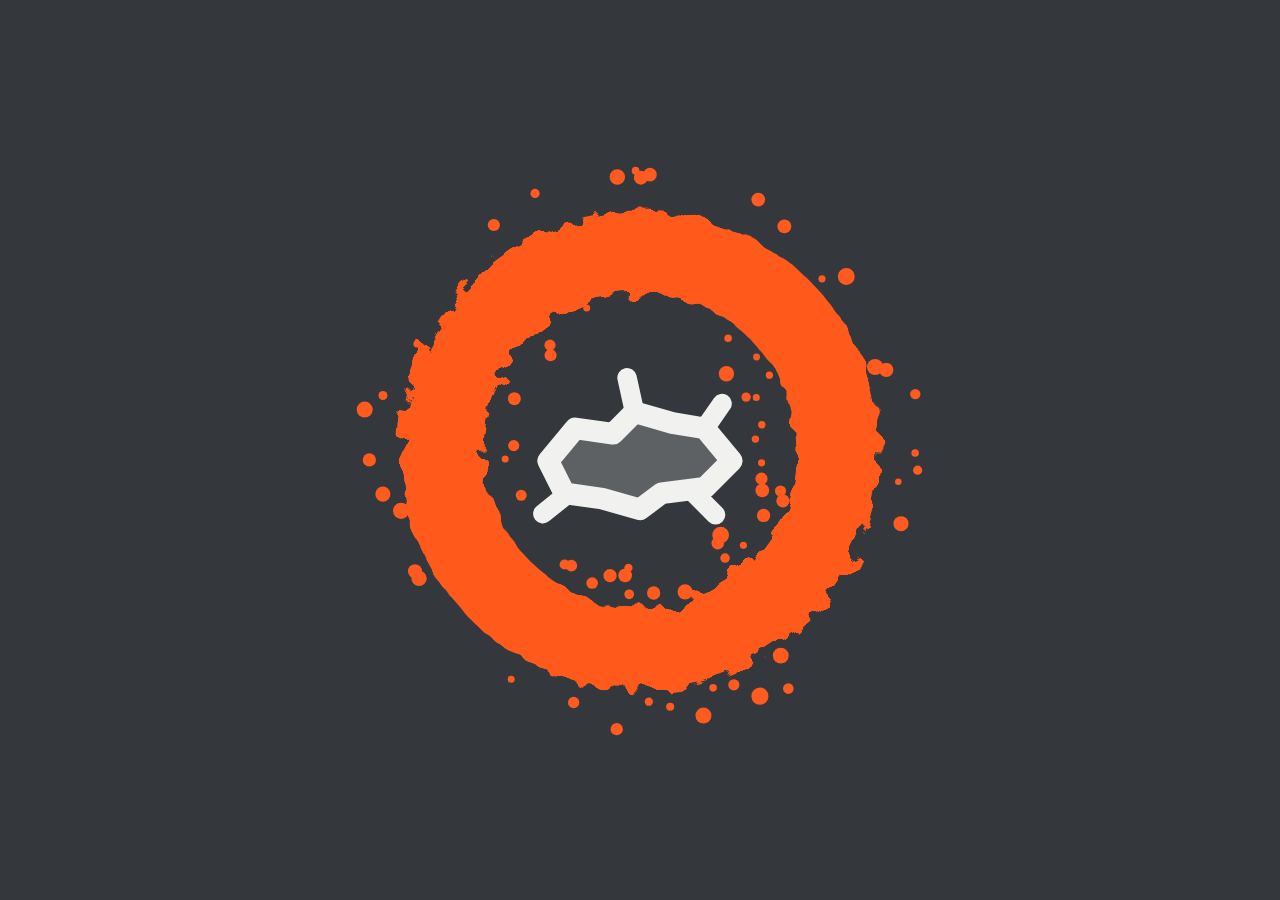
<file: design/icon-maskable.html>
<!doctype html>
<html><head><meta charset="utf-8"><style>
html,body{margin:0;height:100%;background:#34383C;overflow:hidden}
svg{display:block;width:100vw;height:100vh}
</style></head><body>
<svg viewBox="0 0 100 100" xmlns="http://www.w3.org/2000/svg">
<defs><filter id="spray" x="-20%" y="-20%" width="140%" height="140%">
<feTurbulence type="fractalNoise" baseFrequency="0.45" numOctaves="2" seed="3" result="n"/>
<feDisplacementMap in="SourceGraphic" in2="n" scale="2.86"/></filter></defs>
<rect width="100" height="100" fill="#34383C"/>
<circle cx="50" cy="50" r="22" fill="none" stroke="#FF5A1F" stroke-width="9.24" filter="url(#spray)"/>
<g fill="#FF5A1F"><circle cx="36.04" cy="44.30" r="0.72"/><circle cx="35.97" cy="49.51" r="0.62"/><circle cx="21.44" cy="43.94" r="0.50"/><circle cx="19.41" cy="45.51" r="0.89"/><circle cx="58.12" cy="76.43" r="0.42"/><circle cx="36.80" cy="55.03" r="0.61"/><circle cx="57.05" cy="79.51" r="0.89"/><circle cx="65.64" cy="72.84" r="0.88"/><circle cx="63.53" cy="47.20" r="0.41"/><circle cx="59.60" cy="41.53" r="0.85"/><circle cx="66.48" cy="76.51" r="0.59"/><circle cx="25.00" cy="63.48" r="0.78"/><circle cx="78.70" cy="53.53" r="0.36"/><circle cx="35.69" cy="75.47" r="0.39"/><circle cx="62.82" cy="48.79" r="0.41"/><circle cx="48.72" cy="63.09" r="0.46"/><circle cx="51.11" cy="19.41" r="0.76"/><circle cx="76.12" cy="40.78" r="0.90"/><circle cx="25.20" cy="38.22" r="0.38"/><circle cx="38.34" cy="21.49" r="0.51"/><circle cx="63.51" cy="51.43" r="0.40"/><circle cx="59.79" cy="37.58" r="0.42"/><circle cx="80.85" cy="52.24" r="0.51"/><circle cx="58.96" cy="59.45" r="0.93"/><circle cx="48.80" cy="66.03" r="0.54"/><circle cx="44.68" cy="64.78" r="0.65"/><circle cx="63.32" cy="77.35" r="0.95"/><circle cx="63.50" cy="53.19" r="0.68"/><circle cx="60.43" cy="76.09" r="0.62"/><circle cx="33.76" cy="25.00" r="0.68"/><circle cx="72.92" cy="30.73" r="0.94"/><circle cx="41.62" cy="62.72" r="0.56"/><circle cx="65.88" cy="55.65" r="0.73"/><circle cx="70.22" cy="30.98" r="0.40"/><circle cx="66.04" cy="25.16" r="0.77"/><circle cx="65.61" cy="54.56" r="0.62"/><circle cx="47.41" cy="81.02" r="0.68"/><circle cx="50.98" cy="77.97" r="0.46"/><circle cx="42.37" cy="62.85" r="0.65"/><circle cx="55.01" cy="65.76" r="0.84"/><circle cx="59.45" cy="62.01" r="0.53"/><circle cx="40.06" cy="39.46" r="0.67"/><circle cx="50.10" cy="19.74" r="0.78"/><circle cx="19.93" cy="51.10" r="0.74"/><circle cx="79.00" cy="58.19" r="0.84"/><circle cx="58.64" cy="60.35" r="0.70"/><circle cx="62.95" cy="39.67" r="0.38"/><circle cx="40.00" cy="38.35" r="0.62"/><circle cx="63.59" cy="54.49" r="0.76"/><circle cx="35.02" cy="51.01" r="0.39"/><circle cx="62.92" cy="44.17" r="0.39"/><circle cx="47.48" cy="19.66" r="0.86"/><circle cx="51.52" cy="65.89" r="0.74"/><circle cx="23.45" cy="56.76" r="0.90"/><circle cx="46.67" cy="63.96" r="0.74"/><circle cx="63.73" cy="57.27" r="0.74"/><circle cx="44.08" cy="34.21" r="0.39"/><circle cx="48.35" cy="63.94" r="0.76"/><circle cx="42.63" cy="78.06" r="0.63"/><circle cx="61.49" cy="60.59" r="0.40"/><circle cx="21.43" cy="54.90" r="0.84"/><circle cx="80.59" cy="43.79" r="0.58"/><circle cx="64.38" cy="41.69" r="0.40"/><circle cx="49.51" cy="18.96" r="0.43"/><circle cx="63.14" cy="22.18" r="0.77"/><circle cx="53.35" cy="78.52" r="0.45"/><circle cx="77.36" cy="41.10" r="0.79"/><circle cx="25.45" cy="64.27" r="0.85"/><circle cx="80.57" cy="50.33" r="0.42"/><circle cx="61.79" cy="44.12" r="0.52"/></g>
<g color="#F1F2EF" transform="translate(35.60 35.00) scale(1.2)"><path d="M3.5 13.5 6 10.5l3.5.5 2-2 3.5 1 3 .5 2.5 3-2.5 2.5-4 .5-2 1.5-3.5-1-3.5-.5z" fill="currentColor" fill-opacity=".22" stroke="currentColor" stroke-width="2" stroke-linejoin="round"/><path d="M11.5 9 10.8 5.8M18 10.5l1.6-2.3M5 16.8l-2 1.6M17 16.5l2 2" fill="none" stroke="currentColor" stroke-width="1.8" stroke-linecap="round"/></g>
</svg></body></html>
</file>
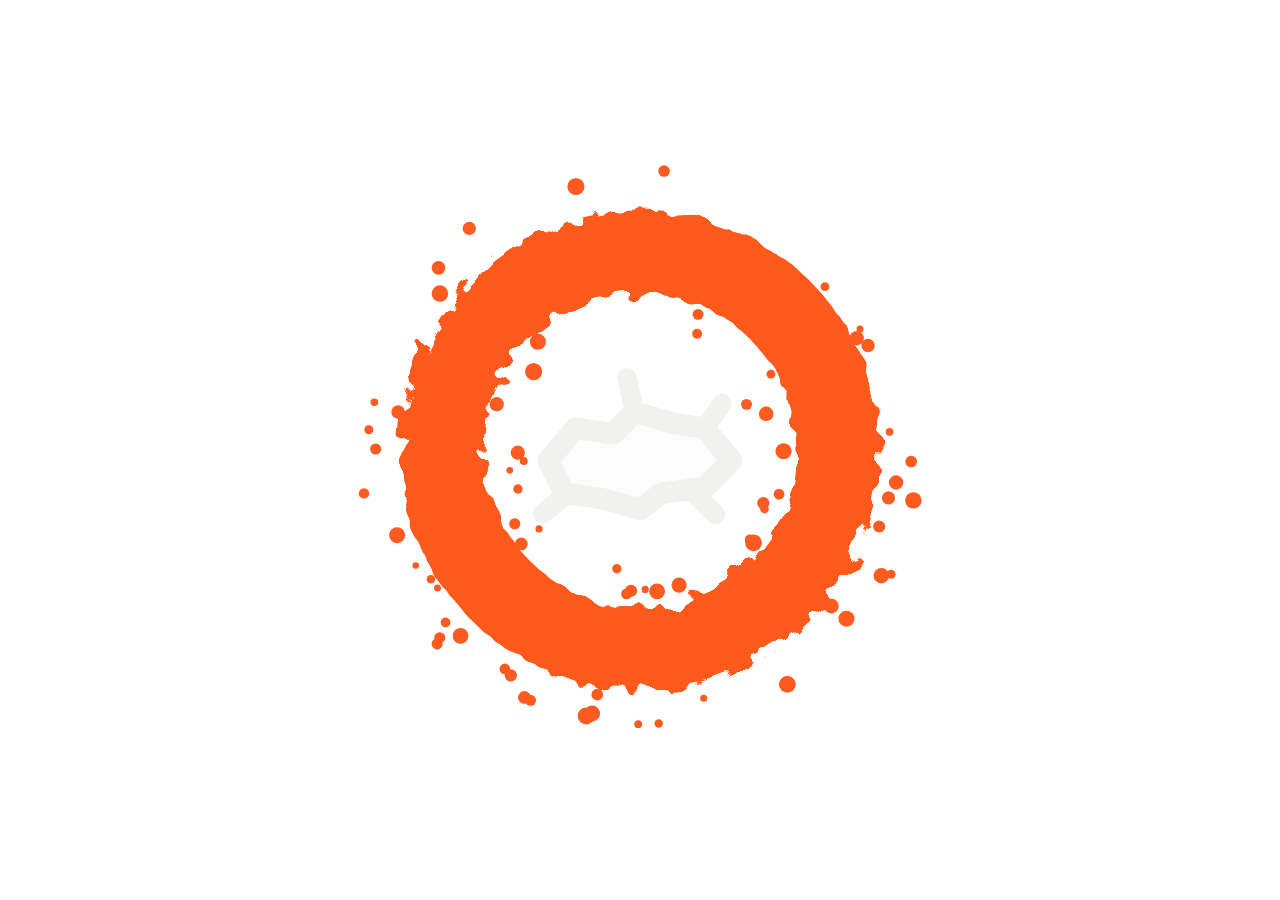
<file: design/icon-transparent.html>
<!doctype html>
<html><head><meta charset="utf-8"><style>
html,body{margin:0;height:100%;background:transparent;overflow:hidden}
svg{display:block;width:100vw;height:100vh}
</style></head><body>
<svg viewBox="0 0 100 100" xmlns="http://www.w3.org/2000/svg">
<defs><filter id="spray" x="-20%" y="-20%" width="140%" height="140%">
<feTurbulence type="fractalNoise" baseFrequency="0.45" numOctaves="2" seed="3" result="n"/>
<feDisplacementMap in="SourceGraphic" in2="n" scale="2.86"/></filter></defs>

<circle cx="50" cy="50" r="22" fill="none" stroke="#FF5A1F" stroke-width="9.24" filter="url(#spray)"/>
<g fill="#FF5A1F"><circle cx="30.06" cy="70.65" r="0.87"/><circle cx="76.81" cy="63.96" r="0.86"/><circle cx="47.43" cy="63.20" r="0.52"/><circle cx="61.84" cy="44.93" r="0.61"/><circle cx="37.84" cy="77.81" r="0.61"/><circle cx="80.37" cy="55.60" r="0.91"/><circle cx="34.08" cy="44.91" r="0.79"/><circle cx="36.44" cy="54.33" r="0.52"/><circle cx="65.45" cy="54.91" r="0.60"/><circle cx="44.02" cy="79.56" r="0.94"/><circle cx="49.00" cy="65.64" r="0.68"/><circle cx="38.78" cy="58.77" r="0.40"/><circle cx="20.63" cy="49.89" r="0.62"/><circle cx="35.65" cy="75.04" r="0.68"/><circle cx="50.58" cy="65.49" r="0.40"/><circle cx="52.08" cy="80.38" r="0.47"/><circle cx="78.45" cy="53.61" r="0.80"/><circle cx="57.08" cy="77.59" r="0.39"/><circle cx="45.25" cy="77.19" r="0.65"/><circle cx="38.65" cy="37.97" r="0.89"/><circle cx="28.39" cy="69.16" r="0.54"/><circle cx="56.45" cy="34.93" r="0.61"/><circle cx="52.67" cy="19.01" r="0.64"/><circle cx="77.90" cy="63.80" r="0.50"/><circle cx="62.61" cy="60.31" r="0.93"/><circle cx="71.26" cy="67.34" r="0.82"/><circle cx="65.95" cy="50.14" r="0.90"/><circle cx="31.03" cy="25.38" r="0.73"/><circle cx="20.48" cy="44.70" r="0.42"/><circle cx="63.83" cy="56.55" r="0.48"/><circle cx="38.18" cy="41.29" r="0.95"/><circle cx="44.68" cy="79.28" r="0.88"/><circle cx="35.53" cy="52.26" r="0.37"/><circle cx="26.77" cy="64.37" r="0.47"/><circle cx="70.55" cy="31.85" r="0.49"/><circle cx="25.08" cy="62.83" r="0.37"/><circle cx="34.98" cy="74.32" r="0.59"/><circle cx="80.13" cy="51.28" r="0.65"/><circle cx="54.34" cy="65.01" r="0.84"/><circle cx="51.90" cy="65.70" r="0.88"/><circle cx="72.94" cy="68.74" r="0.89"/><circle cx="37.08" cy="51.22" r="0.44"/><circle cx="36.81" cy="60.44" r="0.71"/><circle cx="36.08" cy="58.19" r="0.62"/><circle cx="42.88" cy="20.72" r="0.95"/><circle cx="75.34" cy="38.38" r="0.74"/><circle cx="23.12" cy="45.78" r="0.75"/><circle cx="27.46" cy="71.54" r="0.62"/><circle cx="62.20" cy="59.96" r="0.56"/><circle cx="64.02" cy="45.98" r="0.81"/><circle cx="27.75" cy="70.86" r="0.61"/><circle cx="76.57" cy="58.50" r="0.67"/><circle cx="23.01" cy="59.46" r="0.89"/><circle cx="77.61" cy="55.32" r="0.73"/><circle cx="27.50" cy="65.34" r="0.39"/><circle cx="74.45" cy="36.57" r="0.39"/><circle cx="27.77" cy="32.62" r="0.92"/><circle cx="27.61" cy="29.76" r="0.76"/><circle cx="74.08" cy="37.58" r="0.80"/><circle cx="64.55" cy="41.57" r="0.49"/><circle cx="19.33" cy="54.82" r="0.58"/><circle cx="49.80" cy="80.47" r="0.43"/><circle cx="36.42" cy="50.30" r="0.79"/><circle cx="56.35" cy="37.08" r="0.55"/><circle cx="37.16" cy="77.49" r="0.71"/><circle cx="19.87" cy="47.75" r="0.50"/><circle cx="63.70" cy="55.90" r="0.68"/><circle cx="66.37" cy="76.04" r="0.94"/><circle cx="48.50" cy="65.98" r="0.60"/><circle cx="77.73" cy="47.98" r="0.43"/></g>
<g color="#F1F2EF" transform="translate(35.60 35.00) scale(1.2)"><path d="M3.5 13.5 6 10.5l3.5.5 2-2 3.5 1 3 .5 2.5 3-2.5 2.5-4 .5-2 1.5-3.5-1-3.5-.5z" fill="currentColor" fill-opacity=".22" stroke="currentColor" stroke-width="2" stroke-linejoin="round"/><path d="M11.5 9 10.8 5.8M18 10.5l1.6-2.3M5 16.8l-2 1.6M17 16.5l2 2" fill="none" stroke="currentColor" stroke-width="1.8" stroke-linecap="round"/></g>
</svg></body></html>
</file>
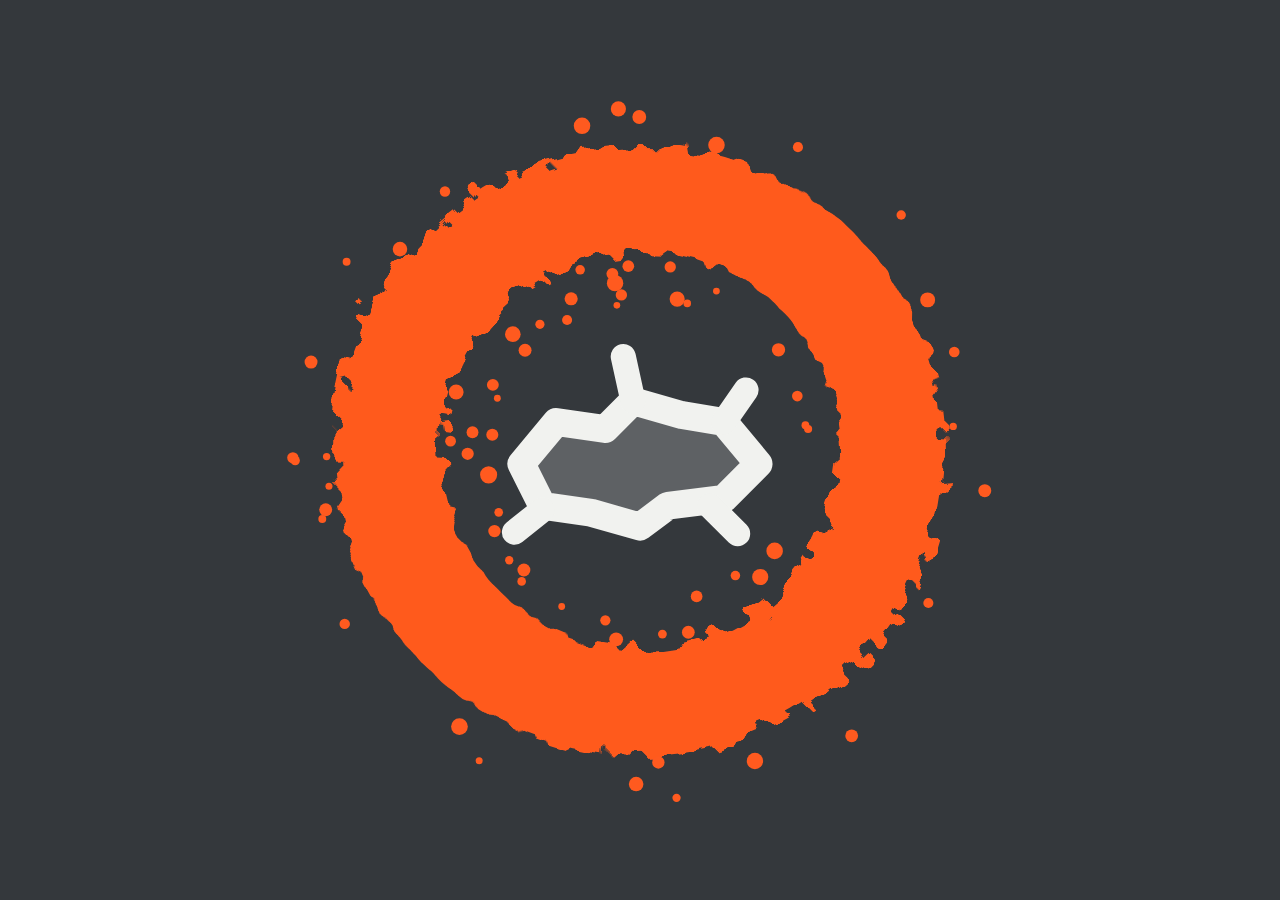
<file: design/icon.html>
<!doctype html>
<html><head><meta charset="utf-8"><style>
html,body{margin:0;height:100%;background:#34383C;overflow:hidden}
svg{display:block;width:100vw;height:100vh}
</style></head><body>
<svg viewBox="0 0 100 100" xmlns="http://www.w3.org/2000/svg">
<defs><filter id="spray" x="-20%" y="-20%" width="140%" height="140%">
<feTurbulence type="fractalNoise" baseFrequency="0.45" numOctaves="2" seed="3" result="n"/>
<feDisplacementMap in="SourceGraphic" in2="n" scale="3.64"/></filter></defs>
<rect width="100" height="100" fill="#34383C"/>
<circle cx="50" cy="50" r="28" fill="none" stroke="#FF5A1F" stroke-width="11.76" filter="url(#spray)"/>
<g fill="#FF5A1F"><circle cx="41.30" cy="67.39" r="0.38"/><circle cx="58.49" cy="32.34" r="0.38"/><circle cx="28.95" cy="49.02" r="0.60"/><circle cx="52.04" cy="84.72" r="0.69"/><circle cx="67.48" cy="44.01" r="0.59"/><circle cx="68.38" cy="47.24" r="0.43"/><circle cx="33.83" cy="59.01" r="0.69"/><circle cx="42.35" cy="33.20" r="0.73"/><circle cx="37.10" cy="63.33" r="0.72"/><circle cx="11.43" cy="50.87" r="0.63"/><circle cx="81.96" cy="33.32" r="0.83"/><circle cx="43.35" cy="29.98" r="0.53"/><circle cx="11.69" cy="51.18" r="0.52"/><circle cx="68.68" cy="47.66" r="0.45"/><circle cx="29.94" cy="80.73" r="0.93"/><circle cx="82.04" cy="67.00" r="0.56"/><circle cx="15.18" cy="50.73" r="0.41"/><circle cx="47.35" cy="71.04" r="0.77"/><circle cx="28.33" cy="21.28" r="0.58"/><circle cx="41.90" cy="35.56" r="0.56"/><circle cx="23.33" cy="27.68" r="0.81"/><circle cx="63.36" cy="64.11" r="0.90"/><circle cx="30.85" cy="50.42" r="0.68"/><circle cx="79.02" cy="23.89" r="0.52"/><circle cx="17.19" cy="69.32" r="0.58"/><circle cx="52.49" cy="70.45" r="0.49"/><circle cx="54.06" cy="88.65" r="0.46"/><circle cx="46.15" cy="68.93" r="0.57"/><circle cx="33.65" cy="42.76" r="0.66"/><circle cx="35.87" cy="37.13" r="0.87"/><circle cx="84.92" cy="39.11" r="0.59"/><circle cx="15.44" cy="54.03" r="0.39"/><circle cx="55.37" cy="70.25" r="0.71"/><circle cx="64.96" cy="61.21" r="0.92"/><circle cx="37.23" cy="38.92" r="0.72"/><circle cx="73.52" cy="81.76" r="0.71"/><circle cx="33.18" cy="52.76" r="0.95"/><circle cx="14.70" cy="57.66" r="0.44"/><circle cx="49.92" cy="13.00" r="0.77"/><circle cx="33.59" cy="48.31" r="0.67"/><circle cx="60.60" cy="63.95" r="0.53"/><circle cx="38.88" cy="36.04" r="0.51"/><circle cx="36.85" cy="64.60" r="0.48"/><circle cx="13.45" cy="40.23" r="0.72"/><circle cx="54.13" cy="33.23" r="0.84"/><circle cx="48.70" cy="29.57" r="0.65"/><circle cx="47.93" cy="32.77" r="0.63"/><circle cx="62.77" cy="84.55" r="0.91"/><circle cx="84.80" cy="47.38" r="0.41"/><circle cx="15.08" cy="56.64" r="0.72"/><circle cx="65.39" cy="38.87" r="0.74"/><circle cx="55.25" cy="33.71" r="0.42"/><circle cx="35.47" cy="62.25" r="0.46"/><circle cx="58.50" cy="16.12" r="0.92"/><circle cx="43.56" cy="13.98" r="0.92"/><circle cx="47.43" cy="33.93" r="0.37"/><circle cx="17.40" cy="29.08" r="0.44"/><circle cx="67.55" cy="16.35" r="0.56"/><circle cx="29.57" cy="43.55" r="0.83"/><circle cx="47.23" cy="31.46" r="0.91"/><circle cx="34.30" cy="56.93" r="0.48"/><circle cx="49.57" cy="87.12" r="0.81"/><circle cx="32.13" cy="84.53" r="0.39"/><circle cx="47.60" cy="12.10" r="0.84"/><circle cx="31.39" cy="48.03" r="0.66"/><circle cx="88.31" cy="54.52" r="0.72"/><circle cx="53.36" cy="29.66" r="0.63"/><circle cx="46.93" cy="30.43" r="0.66"/><circle cx="34.15" cy="44.25" r="0.38"/><circle cx="56.29" cy="66.27" r="0.65"/></g>
<g color="#F1F2EF" transform="translate(31.40 30.62) scale(1.55)"><path d="M3.5 13.5 6 10.5l3.5.5 2-2 3.5 1 3 .5 2.5 3-2.5 2.5-4 .5-2 1.5-3.5-1-3.5-.5z" fill="currentColor" fill-opacity=".22" stroke="currentColor" stroke-width="2" stroke-linejoin="round"/><path d="M11.5 9 10.8 5.8M18 10.5l1.6-2.3M5 16.8l-2 1.6M17 16.5l2 2" fill="none" stroke="currentColor" stroke-width="1.8" stroke-linecap="round"/></g>
</svg></body></html>
</file>
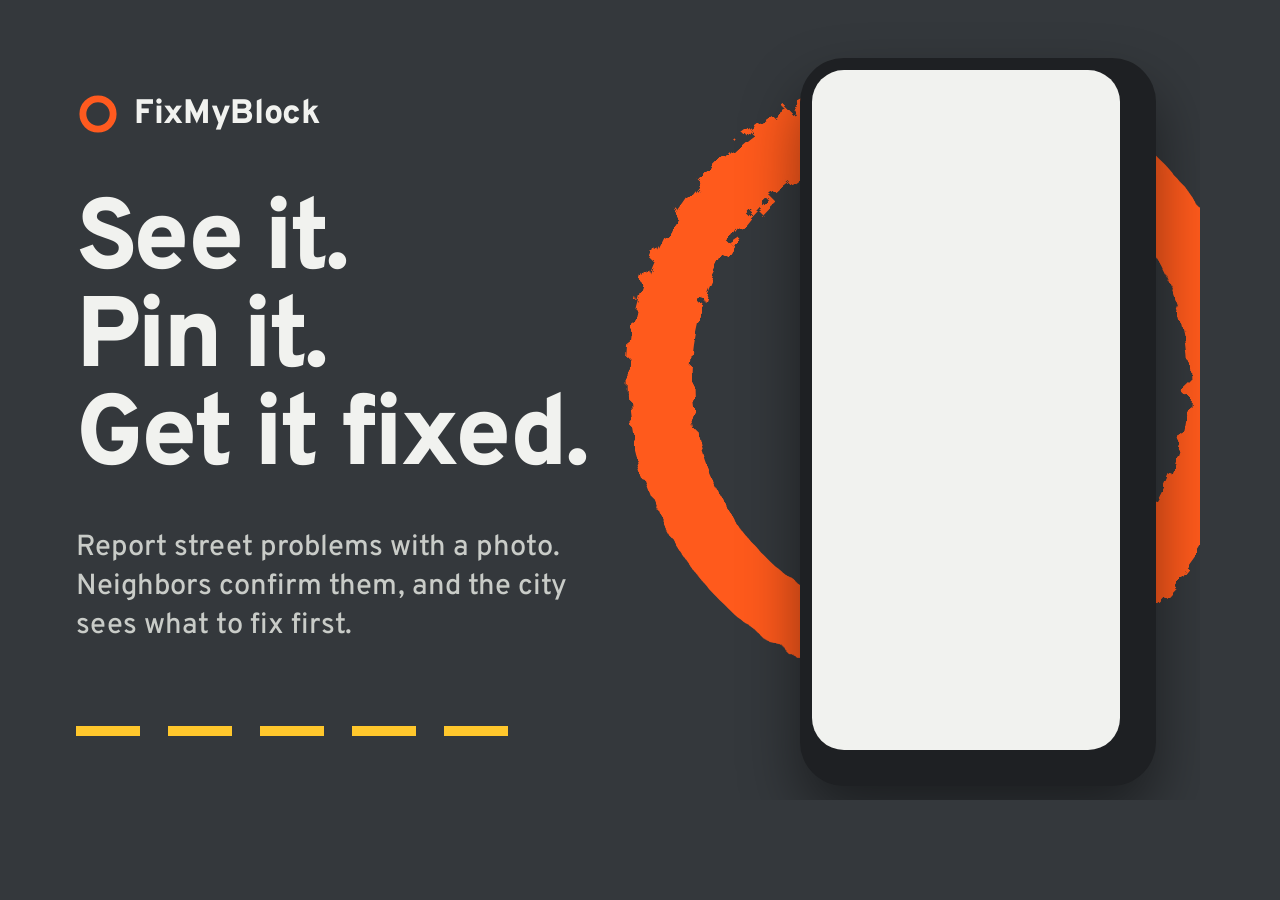
<file: design/thumb.html>
<!doctype html>
<html lang="en">
<head>
<meta charset="utf-8">
<!-- Devpost thumbnail, 1200x800. The phone shows the live app (run the local server first). -->
<link rel="preconnect" href="https://fonts.googleapis.com">
<link rel="preconnect" href="https://fonts.gstatic.com" crossorigin>
<link href="https://fonts.googleapis.com/css2?family=Overpass:wght@500;800&display=swap" rel="stylesheet">
<style>
  html, body { margin: 0; width: 1200px; height: 800px; overflow: hidden; }
  body {
    position: relative;
    background: #34383C;
    color: #F1F2EF;
    font-family: "Overpass", sans-serif;
  }
  .ring {
    position: absolute;
    left: 590px;
    top: 30px;
    width: 700px;
    height: 700px;
  }
  .copy { position: absolute; left: 76px; top: 92px; }
  .brand {
    display: flex;
    align-items: center;
    gap: 14px;
    font-size: 34px;
    font-weight: 800;
    letter-spacing: -0.01em;
  }
  .brand svg { width: 44px; height: 44px; }
  h1 {
    margin: 58px 0 0;
    font-size: 100px;
    line-height: 0.98;
    font-weight: 800;
    letter-spacing: -0.03em;
    white-space: nowrap;
  }
  p {
    margin: 40px 0 0;
    font-size: 29px;
    line-height: 1.35;
    font-weight: 500;
    color: #C9CCC8;
    white-space: nowrap;
  }
  .phone {
    position: absolute;
    left: 800px;
    top: 58px;
    width: 332px;
    height: 704px;
    padding: 12px;
    border-radius: 44px;
    background: #1E2023;
    box-shadow: 0 30px 60px rgba(0, 0, 0, 0.45);
  }
  .screen {
    width: 308px;
    height: 680px;
    border-radius: 32px;
    overflow: hidden;
    position: relative;
    background: #F1F2EF;
  }
  .screen iframe {
    width: 390px;
    height: 861px;
    border: 0;
    transform: scale(0.7897);
    transform-origin: 0 0;
  }
  .lane {
    position: absolute;
    left: 76px;
    bottom: 64px;
    display: flex;
    gap: 28px;
  }
  .lane span { width: 64px; height: 10px; background: #FFC72C; }
</style>
</head>
<body>
  <svg class="ring" viewBox="0 0 100 100" aria-hidden="true">
    <filter id="spray" x="-20%" y="-20%" width="140%" height="140%">
      <feTurbulence type="fractalNoise" baseFrequency="0.45" numOctaves="2" seed="3" result="n"/>
      <feDisplacementMap in="SourceGraphic" in2="n" scale="3"/>
    </filter>
    <circle cx="50" cy="50" r="40" fill="none" stroke="#FF5A1F" stroke-width="9" filter="url(#spray)"/>
  </svg>

  <div class="copy">
    <div class="brand">
      <svg viewBox="0 0 32 32"><circle cx="16" cy="16" r="11" fill="none" stroke="#FF5A1F" stroke-width="5"/></svg>
      FixMyBlock
    </div>
    <h1>See it.<br>Pin it.<br>Get it fixed.</h1>
    <p>Report street problems with a photo.<br>Neighbors confirm them, and the city<br>sees what to fix first.</p>
  </div>

  <div class="phone"><div class="screen"><iframe src="http://localhost:8093/" title="FixMyBlock app"></iframe></div></div>

  <div class="lane" aria-hidden="true"><span></span><span></span><span></span><span></span><span></span></div>
</body>
</html>
</file>
